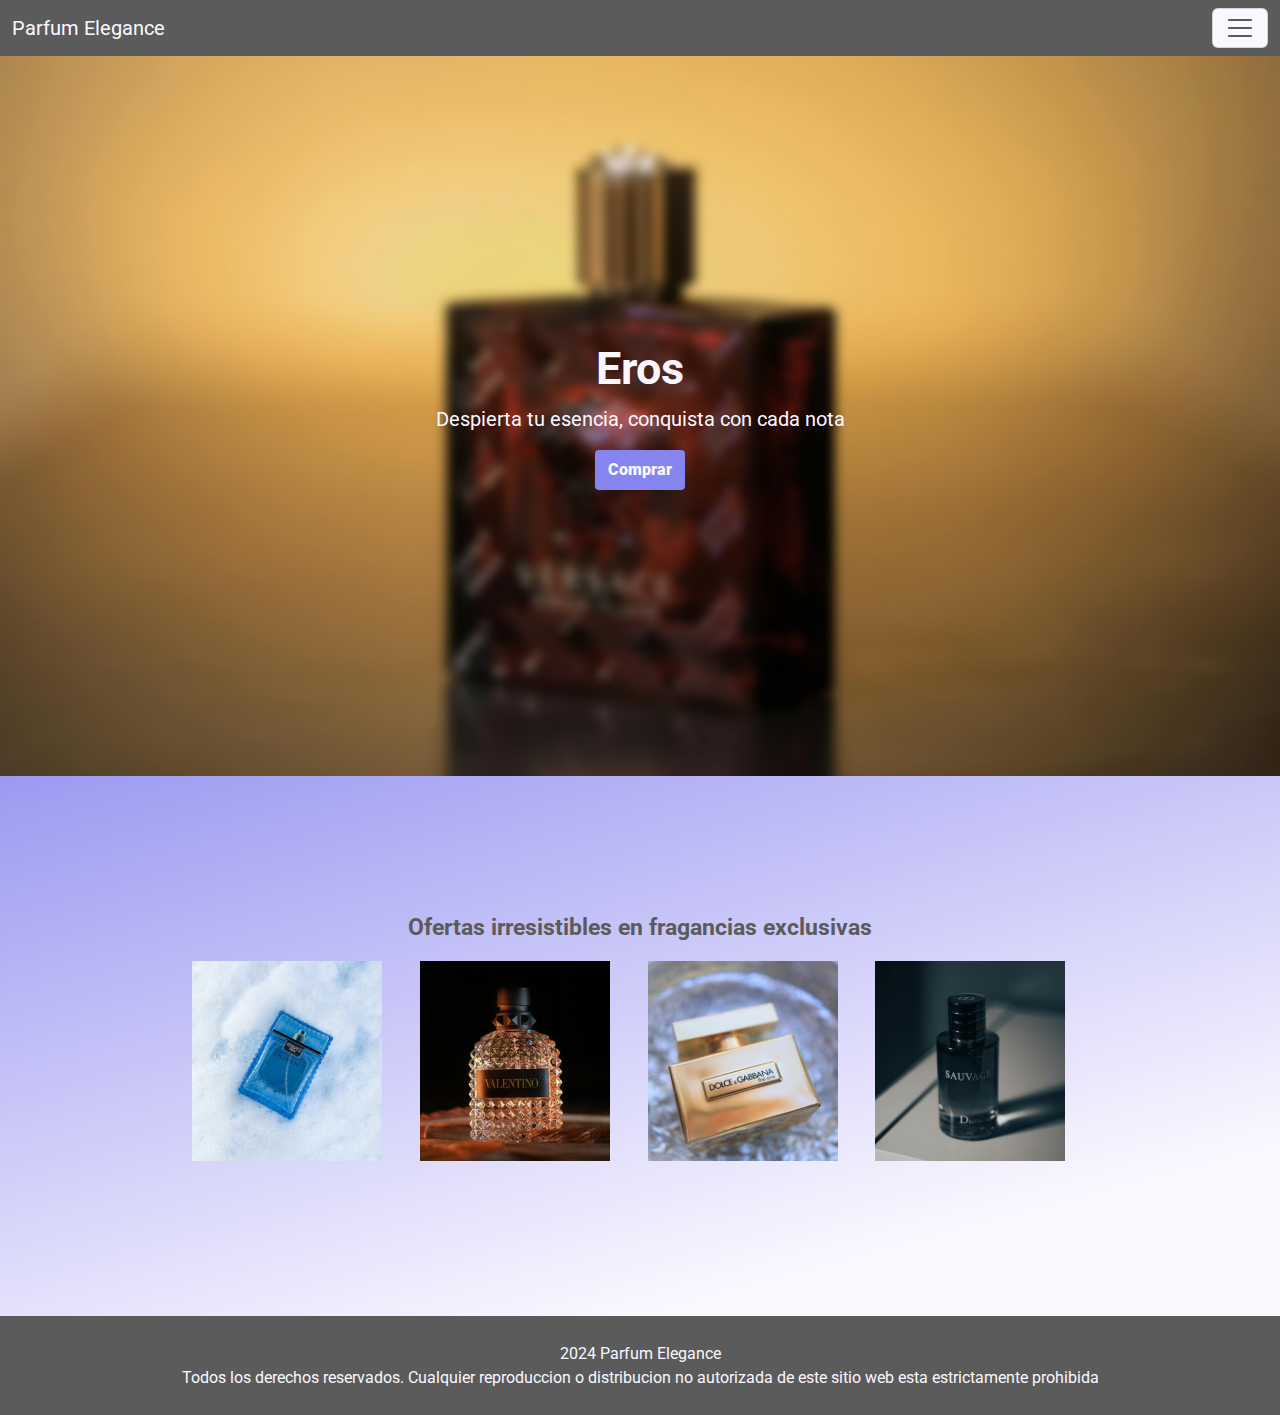
<file: index.html>
<!DOCTYPE html>
<html>
<head>
    <meta charset="UTF-8" />
    <meta name="viewport" content="width=device-width, initial-scale=1.0">
    <meta name="description" content="Descubri la escencia de lujo en Parfum Elegance, tu tienda premium de perfumes importados y seleccionados, cerca tuyo.">
    <title>Parfum Elegance</title>
    <link rel="stylesheet" href="css/styles.css">
    <link rel="preconnect" href="https://fonts.googleapis.com">
    <link rel="preconnect" href="https://fonts.gstatic.com" crossorigin>
    <link href="https://fonts.googleapis.com/css2?family=Roboto:wght@300;400;700&display=swap" rel="stylesheet">

</head>
<body>

    <!-- header y menu de navegacion con bootstrap -->
    <header>
        <nav class="navbar fixed-top">
            <div class="container-fluid">
                <a class="navbar-brand" href="index.html">Parfum Elegance</a>
                <button class="navbar-toggler" type="button" data-bs-toggle="offcanvas" data-bs-target="#offcanvasNavbar" aria-controls="offcanvasNavbar" aria-label="Toggle navigation">
                    <span class="navbar-toggler-icon"></span>
                </button>
                <div class="offcanvas offcanvas-end" tabindex="-1" id="offcanvasNavbar" aria-labelledby="offcanvasNavbarLabel">
                    <div class="offcanvas-header">
                        <h5 class="offcanvas-title" id="offcanvasNavbarLabel">Explorar</h5>
                        <button type="button" class="btn-close" data-bs-dismiss="offcanvas" aria-label="Close"></button>
                    </div>
                    <div class="offcanvas-body">
                        <ul class="navbar-nav justify-content-end flex-grow-1 pe-3">
                            <li class="nav-item">
                                <a class="nav-link active" aria-current="page" href="index.html">Inicio</a>
                            </li>
                            <li class="nav-item">
                                <a class="nav-link active" aria-current="page" href="pages/productos.html">Productos</a>
                            </li>
                            <li class="nav-item">
                                <a class="nav-link active" aria-current="page" href="pages/nosotros.html">Nosotros</a>
                            </li>
                            <li class="nav-item">
                                <a class="nav-link active" aria-current="page" href="pages/contacto.html">Contacto</a>
                            </li>
                            <li class="nav-item">
                                <a class="nav-link active" aria-current="page" href="pages/sucursales.html">Sucursales</a>
                            </li>
                        </ul>
                    </div>
                </div>
            </div>
        </nav>
    </header>
        
    <!-- seccion main -->
    <main>
        <div id="main-ad">
            <h1>Eros</h1>
            <p>Despierta tu esencia, conquista con cada nota</p>
            <button class="dance-middle">Comprar</button>
        </div>
        <section id="ofertas">
            <p>Ofertas irresistibles en fragancias exclusivas</p>
            <div id="contenedor-ofertas">
                <div class="contenedor-img">
                    <img src="assets/img/perfume1.jpg" alt="Perfume Versace">
                </div>
                <div class="contenedor-img">
                    <img src="assets/img/perfume2.jpg" alt="Perfume Valentino">
                </div>
                <div class="contenedor-img">
                    <img src="assets/img/perfume3.jpg" alt="Perfume Dolce Gabbana">
                </div>
                <div class="contenedor-img">
                    <img src="assets/img/perfume4.jpg" alt="Perfume Sauvage">
                </div>
            </div>
        </section>
    </main>
    <!-- footer -->
    <footer>
        <p>2024 Parfum Elegance</p>
        <p>Todos los derechos reservados. Cualquier reproduccion o distribucion no autorizada de este sitio web esta estrictamente prohibida</p>
    </footer>
    <!-- link de bootstrap -->
    <link href="https://cdn.jsdelivr.net/npm/bootstrap@5.3.3/dist/css/bootstrap.min.css" rel="stylesheet" integrity="sha384-QWTKZyjpPEjISv5WaRU9OFeRpok6YctnYmDr5pNlyT2bRjXh0JMhjY6hW+ALEwIH" crossorigin="anonymous">
    <!-- link de bootstrap js -->
    <script src="https://cdn.jsdelivr.net/npm/bootstrap@5.3.3/dist/js/bootstrap.bundle.min.js" integrity="sha384-YvpcrYf0tY3lHB60NNkmXc5s9fDVZLESaAA55NDzOxhy9GkcIdslK1eN7N6jIeHz" crossorigin="anonymous"></script>
</body>
</html>
</file>
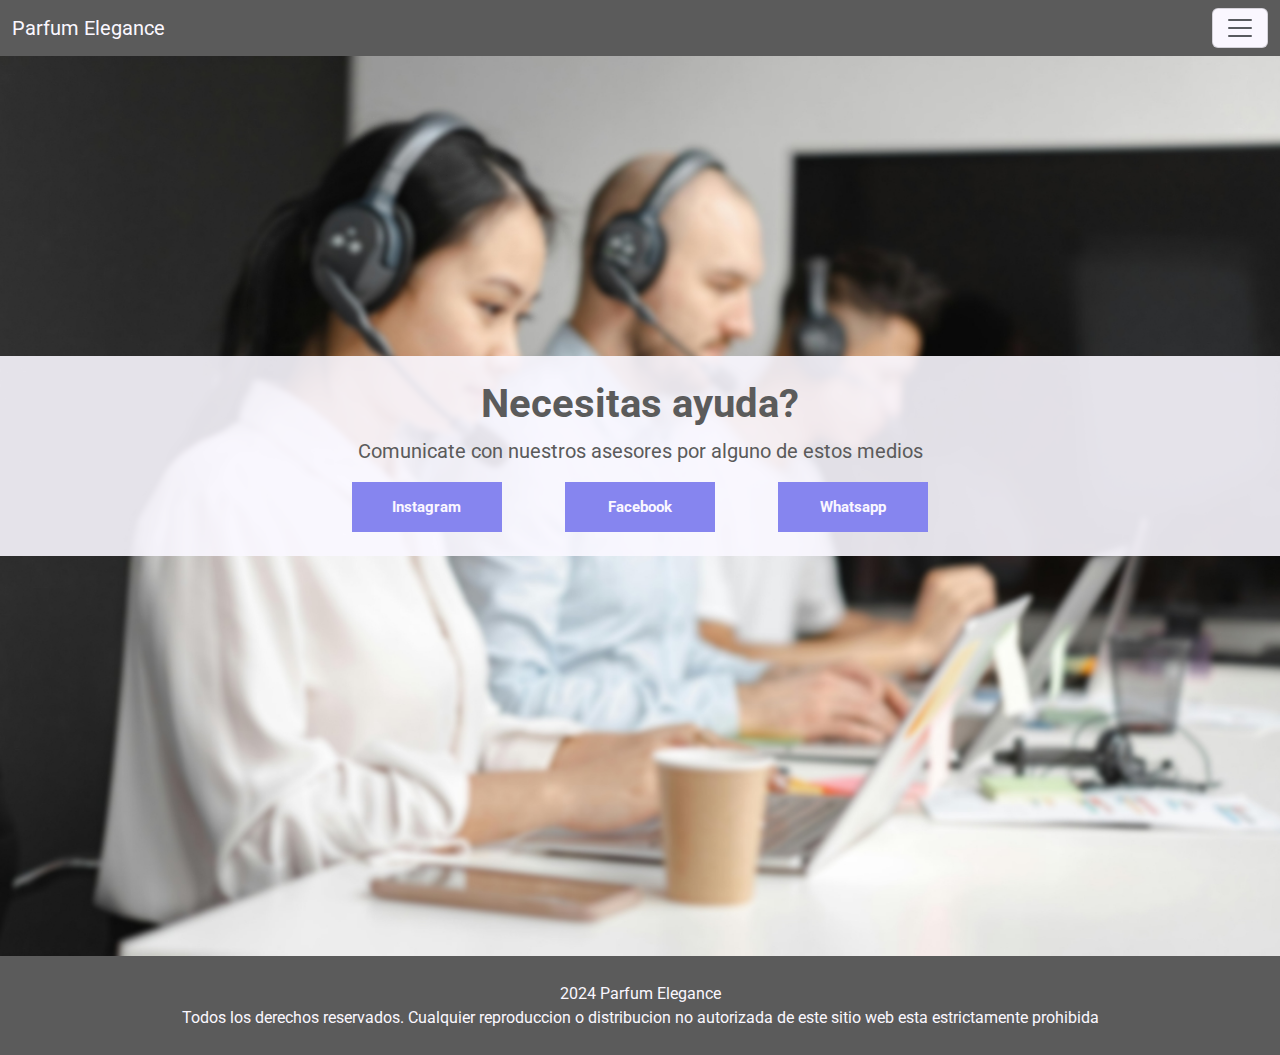
<file: pages/contacto.html>
<!DOCTYPE html>
<html>
<head>
    <meta charset="UTF-8" />
    <meta name="viewport" content="width=device-width, initial-scale=1.0">
    <title>Contacto</title>
    <link rel="stylesheet" href="../css/styles.css">
    <link rel="preconnect" href="https://fonts.googleapis.com">
    <link rel="preconnect" href="https://fonts.gstatic.com" crossorigin>
    <link href="https://fonts.googleapis.com/css2?family=Roboto:wght@300;400;700&display=swap" rel="stylesheet">

</head>
<body>
    <!-- header y menu de navegacion con bootstrap -->
    <header>
        <nav class="navbar fixed-top">
            <div class="container-fluid">
                <a class="navbar-brand" href="../index.html">Parfum Elegance</a>
                <button class="navbar-toggler" type="button" data-bs-toggle="offcanvas" data-bs-target="#offcanvasNavbar" aria-controls="offcanvasNavbar" aria-label="Toggle navigation">
                    <span class="navbar-toggler-icon"></span>
                </button>
                <div class="offcanvas offcanvas-end" tabindex="-1" id="offcanvasNavbar" aria-labelledby="offcanvasNavbarLabel">
                    <div class="offcanvas-header">
                        <h5 class="offcanvas-title" id="offcanvasNavbarLabel">Explorar</h5>
                        <button type="button" class="btn-close" data-bs-dismiss="offcanvas" aria-label="Close"></button>
                    </div>
                    <div class="offcanvas-body">
                        <ul class="navbar-nav justify-content-end flex-grow-1 pe-3">
                            <li class="nav-item">
                                <a class="nav-link active" aria-current="page" href="../index.html">Inicio</a>
                            </li>
                            <li class="nav-item">
                                <a class="nav-link active" aria-current="page" href="productos.html">Productos</a>
                            </li>
                            <li class="nav-item">
                                <a class="nav-link active" aria-current="page" href="nosotros.html">Nosotros</a>
                            </li>
                            <li class="nav-item">
                                <a class="nav-link active" aria-current="page" href="contacto.html">Contacto</a>
                            </li>
                            <li class="nav-item">
                                <a class="nav-link active" aria-current="page" href="sucursales.html">Sucursales</a>
                            </li>
                        </ul>
                    </div>
                </div>
            </div>
        </nav>
    </header>
        
    <!-- main -->
    <main id="contacto">
        <div id="contenedor-contacto">
            <h1>Necesitas ayuda?</h1>
            <p>Comunicate con nuestros asesores por alguno de estos medios</p>
            <div id="contenedor-medios">
                <button>Instagram</button>
                <button>Facebook</button>
                <button>Whatsapp</button>
            </div>
        </div>
    </main>
    <!-- footer -->
    <footer>
        <p>2024 Parfum Elegance</p>
        <p>Todos los derechos reservados. Cualquier reproduccion o distribucion no autorizada de este sitio web esta estrictamente prohibida</p>
        </footer>
<!-- link de bootstrap -->
<link href="https://cdn.jsdelivr.net/npm/bootstrap@5.3.3/dist/css/bootstrap.min.css" rel="stylesheet" integrity="sha384-QWTKZyjpPEjISv5WaRU9OFeRpok6YctnYmDr5pNlyT2bRjXh0JMhjY6hW+ALEwIH" crossorigin="anonymous"> 
<!-- link de bootstrap js -->
<script src="https://cdn.jsdelivr.net/npm/bootstrap@5.3.3/dist/js/bootstrap.bundle.min.js" integrity="sha384-YvpcrYf0tY3lHB60NNkmXc5s9fDVZLESaAA55NDzOxhy9GkcIdslK1eN7N6jIeHz" crossorigin="anonymous"></script>
</body>
</html>
</file>
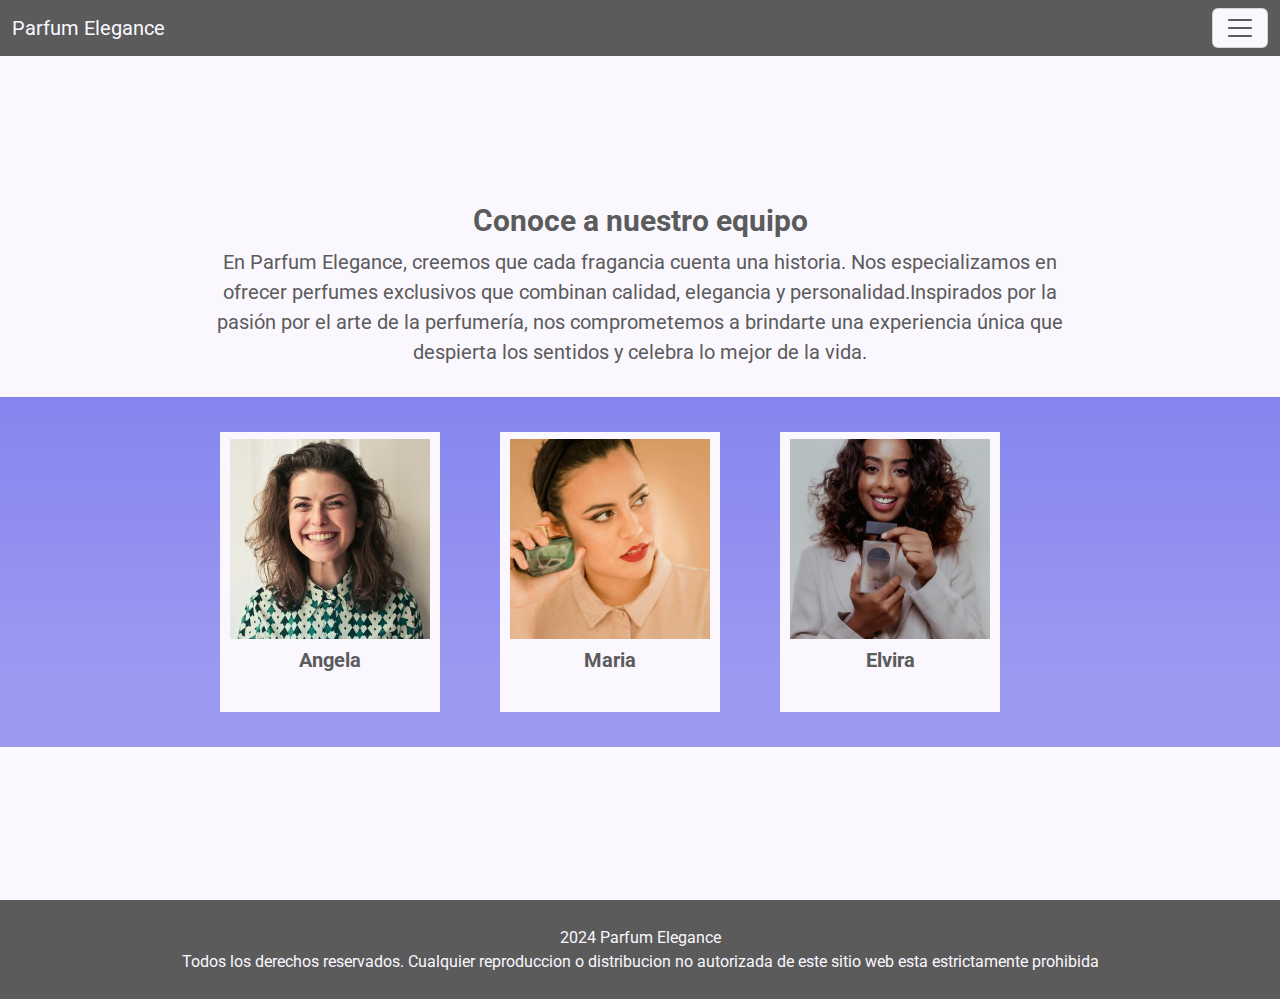
<file: pages/nosotros.html>
<!DOCTYPE html>
<html>
<head>
    <meta charset="UTF-8" />
    <meta name="viewport" content="width=device-width, initial-scale=1.0">
    <title>Nosotros</title>
    <link rel="stylesheet" href="../css/styles.css">
    <link rel="preconnect" href="https://fonts.googleapis.com">
    <link rel="preconnect" href="https://fonts.gstatic.com" crossorigin>
    <link href="https://fonts.googleapis.com/css2?family=Roboto:wght@300;400;700&display=swap" rel="stylesheet">

</head>
<body>
    <!-- header y menu de navegacion con bootstrap -->
    <header>
        <nav class="navbar fixed-top">
            <div class="container-fluid">
                <a class="navbar-brand" href="../index.html">Parfum Elegance</a>
                <button class="navbar-toggler" type="button" data-bs-toggle="offcanvas" data-bs-target="#offcanvasNavbar" aria-controls="offcanvasNavbar" aria-label="Toggle navigation">
                    <span class="navbar-toggler-icon"></span>
                </button>
                <div class="offcanvas offcanvas-end" tabindex="-1" id="offcanvasNavbar" aria-labelledby="offcanvasNavbarLabel">
                    <div class="offcanvas-header">
                        <h5 class="offcanvas-title" id="offcanvasNavbarLabel">Explorar</h5>
                        <button type="button" class="btn-close" data-bs-dismiss="offcanvas" aria-label="Close"></button>
                    </div>
                    <div class="offcanvas-body">
                        <ul class="navbar-nav justify-content-end flex-grow-1 pe-3">
                            <li class="nav-item">
                                <a class="nav-link active" aria-current="page" href="../index.html">Inicio</a>
                            </li>
                            <li class="nav-item">
                                <a class="nav-link active" aria-current="page" href="productos.html">Productos</a>
                            </li>
                            <li class="nav-item">
                                <a class="nav-link active" aria-current="page" href="nosotros.html">Nosotros</a>
                            </li>
                            <li class="nav-item">
                                <a class="nav-link active" aria-current="page" href="contacto.html">Contacto</a>
                            </li>
                            <li class="nav-item">
                                <a class="nav-link active" aria-current="page" href="sucursales.html">Sucursales</a>
                            </li>
                        </ul>
                    </div>
                </div>
            </div>
        </nav>
    </header>
        
    <!-- main -->
    <main id="nosotros">
        <h1>Conoce a nuestro equipo</h1>
        <p>En Parfum Elegance, creemos que cada fragancia cuenta una historia. Nos especializamos en ofrecer perfumes exclusivos que combinan calidad, elegancia y personalidad.Inspirados por la pasión por el arte de la perfumería, nos comprometemos a brindarte una experiencia única que despierta los sentidos y celebra lo mejor de la vida.</p>
        <section id="contenedor-asesoras">
            <div class="asesora">
                <img src="../assets/img/persona1.jpg" alt="Mujer sonriendo">
                <p>Angela</p>
            </div>
            <div class="asesora">
                <img src="../assets/img/persona2.jpg" alt="Mujer sosteniendo un perfume">
                <p>Maria</p>
            </div>
            <div class="asesora">
                <img src="../assets/img/persona3.jpg" alt="Mujer sosteniendo un perfume">
                <p>Elvira</p>
            </div>
        </section>
    </main>
    <!-- footer -->
    <footer>
        <p>2024 Parfum Elegance</p>
        <p>Todos los derechos reservados. Cualquier reproduccion o distribucion no autorizada de este sitio web esta estrictamente prohibida</p>
    </footer>
<!-- link de bootstrap -->
<link href="https://cdn.jsdelivr.net/npm/bootstrap@5.3.3/dist/css/bootstrap.min.css" rel="stylesheet" integrity="sha384-QWTKZyjpPEjISv5WaRU9OFeRpok6YctnYmDr5pNlyT2bRjXh0JMhjY6hW+ALEwIH" crossorigin="anonymous"> 
<!-- link de bootstrap js -->
<script src="https://cdn.jsdelivr.net/npm/bootstrap@5.3.3/dist/js/bootstrap.bundle.min.js" integrity="sha384-YvpcrYf0tY3lHB60NNkmXc5s9fDVZLESaAA55NDzOxhy9GkcIdslK1eN7N6jIeHz" crossorigin="anonymous"></script>
</body>
</html>
</file>
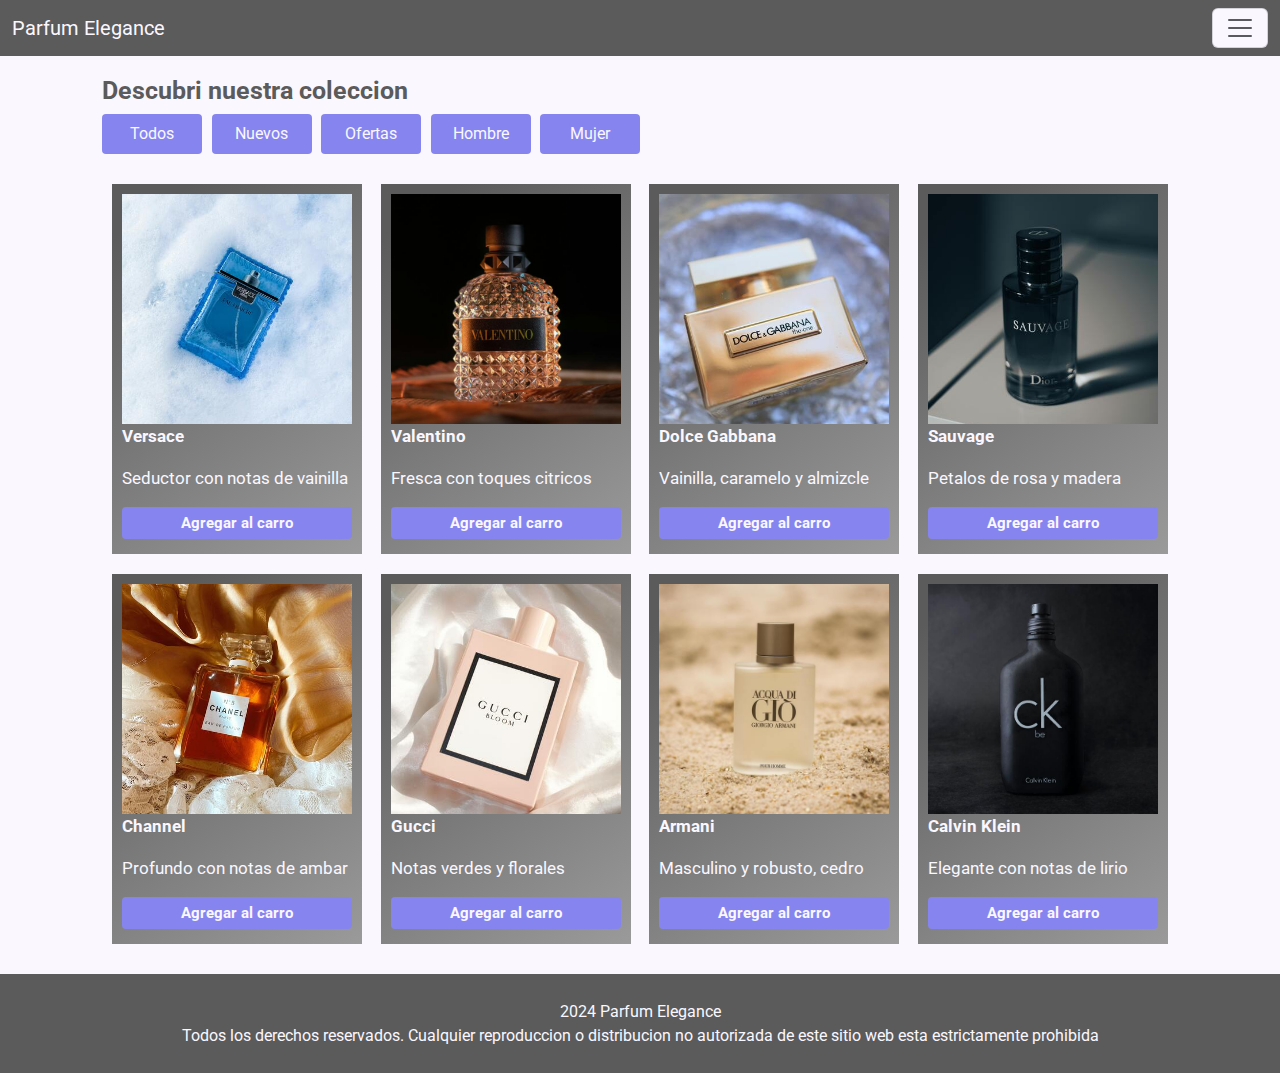
<file: pages/productos.html>
<!DOCTYPE html>
<html>
<head>
    <meta charset="UTF-8" />
    <meta name="viewport" content="width=device-width, initial-scale=1.0">
    <title>Productos</title>
    <link rel="stylesheet" href="../css/styles.css">
    <link rel="preconnect" href="https://fonts.googleapis.com">
    <link rel="preconnect" href="https://fonts.gstatic.com" crossorigin>
    <link href="https://fonts.googleapis.com/css2?family=Roboto:wght@300;400;700&display=swap" rel="stylesheet">

</head>
<body>

    <!-- header y menu de navegacion con bootstrap -->
    <header>
        <nav class="navbar fixed-top">
            <div class="container-fluid">
                <a class="navbar-brand" href="../index.html">Parfum Elegance</a>
                <button class="navbar-toggler" type="button" data-bs-toggle="offcanvas" data-bs-target="#offcanvasNavbar" aria-controls="offcanvasNavbar" aria-label="Toggle navigation">
                    <span class="navbar-toggler-icon"></span>
                </button>
                <div class="offcanvas offcanvas-end" tabindex="-1" id="offcanvasNavbar" aria-labelledby="offcanvasNavbarLabel">
                    <div class="offcanvas-header">
                        <h5 class="offcanvas-title" id="offcanvasNavbarLabel">Explorar</h5>
                        <button type="button" class="btn-close" data-bs-dismiss="offcanvas" aria-label="Close"></button>
                    </div>
                    <div class="offcanvas-body">
                        <ul class="navbar-nav justify-content-end flex-grow-1 pe-3">
                            <li class="nav-item">
                                <a class="nav-link active" aria-current="page" href="../index.html">Inicio</a>
                            </li>
                            <li class="nav-item">
                                <a class="nav-link active" aria-current="page" href="productos.html">Productos</a>
                            </li>
                            <li class="nav-item">
                                <a class="nav-link active" aria-current="page" href="nosotros.html">Nosotros</a>
                            </li>
                            <li class="nav-item">
                                <a class="nav-link active" aria-current="page" href="contacto.html">Contacto</a>
                            </li>
                            <li class="nav-item">
                                <a class="nav-link active" aria-current="page" href="sucursales.html">Sucursales</a>
                            </li>
                        </ul>
                    </div>
                </div>
            </div>
        </nav>
    </header>
        
    <main id="main-productos">
        <section id="titulo">
            <h1>Descubri nuestra coleccion</h1>
            <div id="filtros">
                <button>Todos</button>
                <button>Nuevos</button>
                <button>Ofertas</button>
                <button>Hombre</button>
                <button>Mujer</button>
            </div>
        </section>
        <section id="productos">
            <div class="contenedor-producto">
                <img src="../assets/img/perfume1.jpg" alt="Perfume Versace">
                <p class="nombre-producto">Versace</p>
                <p class="info-producto">Seductor con notas de vainilla</p>
                <button class="boton-compra">Agregar al carro</button>
            </div>
            <div class="contenedor-producto">
                <img src="../assets/img/perfume2.jpg" alt="Perfume Valentino">
                <p class="nombre-producto">Valentino</p>
                <p class="info-producto">Fresca con toques citricos</p>
                <button class="boton-compra">Agregar al carro</button>
            </div>
            <div class="contenedor-producto">
                <img src="../assets/img/perfume3.jpg" alt="Perfume Dolce Gabbana">
                <p class="nombre-producto">Dolce Gabbana</p>
                <p class="info-producto">Vainilla, caramelo y almizcle</p>
                <button class="boton-compra">Agregar al carro</button>
            </div>
            <div class="contenedor-producto">
                <img src="../assets/img/perfume4.jpg" alt="Perfume Sauvage">
                <p class="nombre-producto">Sauvage</p>
                <p class="info-producto">Petalos de rosa y madera</p>
                <button class="boton-compra">Agregar al carro</button>
            </div>
            <div class="contenedor-producto">
                <img src="../assets/img/perfume5.jpg" alt="Perfume Channel">
                <p class="nombre-producto">Channel</p>
                <p class="info-producto">Profundo con notas de ambar</p>
                <button class="boton-compra">Agregar al carro</button>
            </div>
            <div class="contenedor-producto">
                <img src="../assets/img/perfume6.jpg" alt="Perfume Gucci">
                <p class="nombre-producto">Gucci</p>
                <p class="info-producto">Notas verdes y florales</p>
                <button class="boton-compra">Agregar al carro</button>
            </div>
            <div class="contenedor-producto">
                <img src="../assets/img/perfume7.jpg" alt="Perfume Armani">
                <p class="nombre-producto">Armani</p>
                <p class="info-producto">Masculino y robusto, cedro</p>
                <button class="boton-compra">Agregar al carro</button>
            </div>
            <div class="contenedor-producto">
                <img src="../assets/img/perfume8.jpg" alt="Perfume Calvin Klein">
                <p class="nombre-producto">Calvin Klein</p>
                <p class="info-producto">Elegante con notas de lirio</p>
                <button class="boton-compra">Agregar al carro</button>
            </div>
        </section>
    </main>
        <!-- footer -->
        <footer>
            <p>2024 Parfum Elegance</p>
            <p>Todos los derechos reservados. Cualquier reproduccion o distribucion no autorizada de este sitio web esta estrictamente prohibida</p>
        </footer>
    <!-- link de bootstrap -->
<link href="https://cdn.jsdelivr.net/npm/bootstrap@5.3.3/dist/css/bootstrap.min.css" rel="stylesheet" integrity="sha384-QWTKZyjpPEjISv5WaRU9OFeRpok6YctnYmDr5pNlyT2bRjXh0JMhjY6hW+ALEwIH" crossorigin="anonymous"> 
<!-- link de bootstrap js -->
<script src="https://cdn.jsdelivr.net/npm/bootstrap@5.3.3/dist/js/bootstrap.bundle.min.js" integrity="sha384-YvpcrYf0tY3lHB60NNkmXc5s9fDVZLESaAA55NDzOxhy9GkcIdslK1eN7N6jIeHz" crossorigin="anonymous"></script>
</body>
</html>
</file>
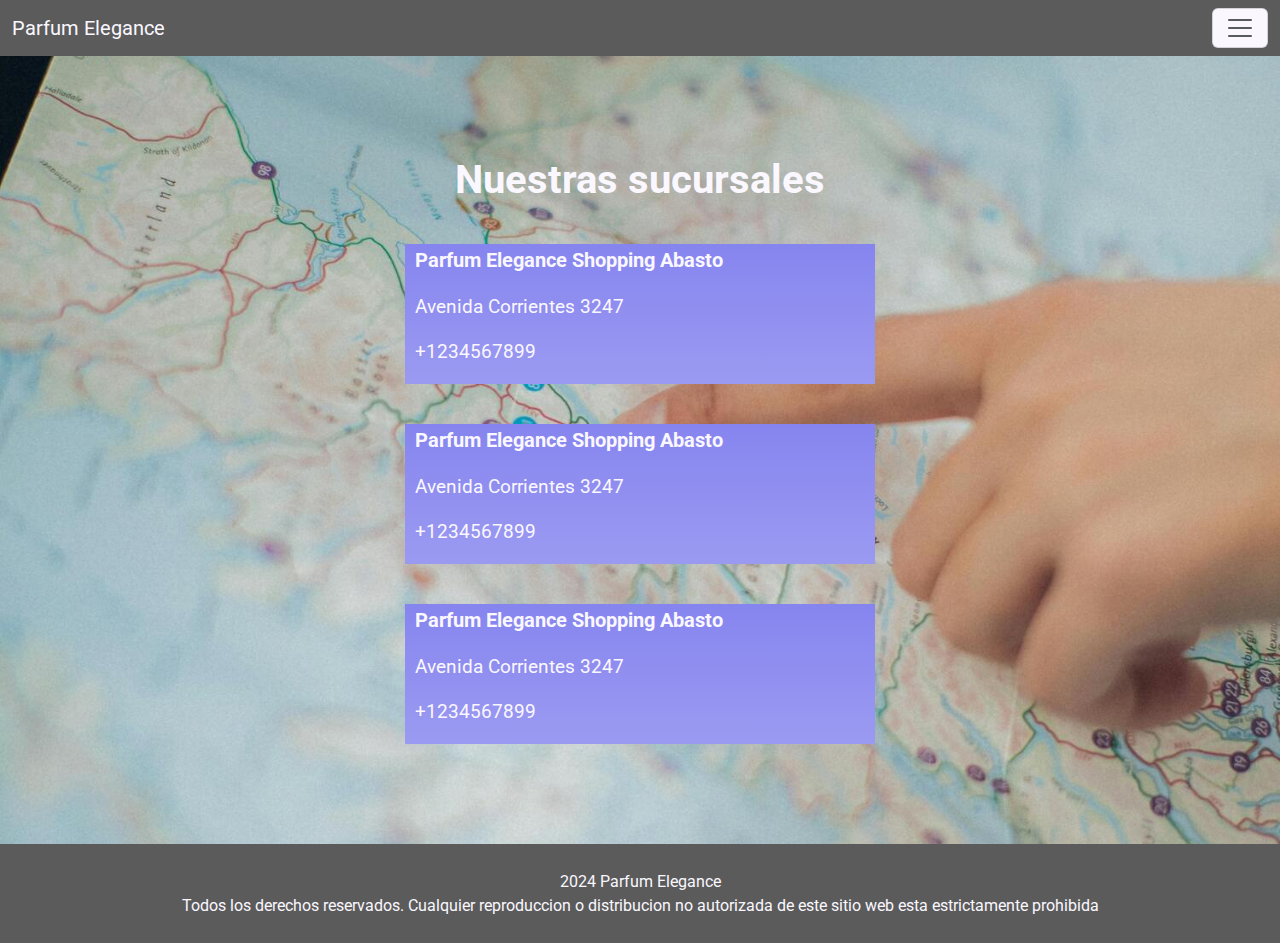
<file: pages/sucursales.html>
<!DOCTYPE html>
<html>
<head>
    <meta charset="UTF-8" />
    <meta name="viewport" content="width=device-width, initial-scale=1.0">
    <title>Sucursales</title>
    <link rel="stylesheet" href="../css/styles.css">
    <link rel="preconnect" href="https://fonts.googleapis.com">
    <link rel="preconnect" href="https://fonts.gstatic.com" crossorigin>
    <link href="https://fonts.googleapis.com/css2?family=Roboto:wght@300;400;700&display=swap" rel="stylesheet">

</head>
<body>
    <!-- header y menu de navegacion con bootstrap -->
    <header>
        <nav class="navbar fixed-top">
            <div class="container-fluid">
                <a class="navbar-brand" href="../index.html">Parfum Elegance</a>
                <button class="navbar-toggler" type="button" data-bs-toggle="offcanvas" data-bs-target="#offcanvasNavbar" aria-controls="offcanvasNavbar" aria-label="Toggle navigation">
                    <span class="navbar-toggler-icon"></span>
                </button>
                <div class="offcanvas offcanvas-end" tabindex="-1" id="offcanvasNavbar" aria-labelledby="offcanvasNavbarLabel">
                    <div class="offcanvas-header">
                        <h5 class="offcanvas-title" id="offcanvasNavbarLabel">Explorar</h5>
                        <button type="button" class="btn-close" data-bs-dismiss="offcanvas" aria-label="Close"></button>
                    </div>
                    <div class="offcanvas-body">
                        <ul class="navbar-nav justify-content-end flex-grow-1 pe-3">
                            <li class="nav-item">
                                <a class="nav-link active" aria-current="page" href="../index.html">Inicio</a>
                            </li>
                            <li class="nav-item">
                                <a class="nav-link active" aria-current="page" href="productos.html">Productos</a>
                            </li>
                            <li class="nav-item">
                                <a class="nav-link active" aria-current="page" href="nosotros.html">Nosotros</a>
                            </li>
                            <li class="nav-item">
                                <a class="nav-link active" aria-current="page" href="contacto.html">Contacto</a>
                            </li>
                            <li class="nav-item">
                                <a class="nav-link active" aria-current="page" href="sucursales.html">Sucursales</a>
                            </li>
                        </ul>
                    </div>
                </div>
            </div>
        </nav>
    </header>
    <!-- main -->
    <main id="ubicacion">
        <h1>Nuestras sucursales</h1>
        <div id="contenedor-direcciones">
            <div class="sucursal">
                <p class="nombre-local">Parfum Elegance Shopping Abasto</p>
                <p>Avenida Corrientes 3247</p>
                <p>+1234567899</p>
            </div>
            <div class="sucursal">
                <p class="nombre-local">Parfum Elegance Shopping Abasto</p>
                <p>Avenida Corrientes 3247</p>
                <p>+1234567899</p>
            </div>
            <div class="sucursal">
                <p class="nombre-local">Parfum Elegance Shopping Abasto</p>
                <p>Avenida Corrientes 3247</p>
                <p>+1234567899</p>
            </div>
        </div>        
    </main>
    <!-- footer -->
    <footer>
        <p>2024 Parfum Elegance</p>
        <p>Todos los derechos reservados. Cualquier reproduccion o distribucion no autorizada de este sitio web esta estrictamente prohibida</p>
        </footer>
<!-- link de bootstrap -->
<link href="https://cdn.jsdelivr.net/npm/bootstrap@5.3.3/dist/css/bootstrap.min.css" rel="stylesheet" integrity="sha384-QWTKZyjpPEjISv5WaRU9OFeRpok6YctnYmDr5pNlyT2bRjXh0JMhjY6hW+ALEwIH" crossorigin="anonymous">
<!-- link de bootstrap js -->
<script src="https://cdn.jsdelivr.net/npm/bootstrap@5.3.3/dist/js/bootstrap.bundle.min.js" integrity="sha384-YvpcrYf0tY3lHB60NNkmXc5s9fDVZLESaAA55NDzOxhy9GkcIdslK1eN7N6jIeHz" crossorigin="anonymous"></script>
</body>
</html>
</file>
<file: css/styles.css>
* {
  padding: 0%;
  margin: 0%;
  font-family: Roboto;
}

html, body {
  width: 100%;
}

.navbar {
  background-color: #5b5b5b;
}
.navbar .container-fluid .navbar-brand {
  color: #faf7ff;
  font-size: 20px;
}
.navbar .container-fluid .navbar-toggler {
  background-color: #faf7ff;
}
.navbar .container-fluid .offcanvas .offcanvas-body, .navbar .container-fluid .offcanvas .offcanvas-header {
  background-color: #faf7ff;
  color: #5b5b5b;
}

main {
  padding-top: 56px;
  display: flex;
  flex-direction: column;
}
main #main-ad {
  background-image: url(../assets/img/eros-perfume-img.jpg);
  background-size: cover;
  background-position: center;
  height: 80vh;
  width: 100%;
  color: #faf7ff;
  display: flex;
  flex-direction: column;
  justify-content: center;
  align-items: center;
}
main #main-ad h1 {
  font-size: 45px;
  font-weight: bold;
  text-align: center;
}
main #main-ad p {
  font-size: 20px;
  text-align: center;
}
main #ofertas {
  height: 60vh;
  background-image: linear-gradient(165deg, #9b9af1, #faf7ff 80%);
  color: #5b5b5b;
  display: flex;
  flex-direction: column;
  justify-content: center;
  align-items: center;
  padding-bottom: 50px;
  padding-top: 30px;
}
main #ofertas p {
  font-size: 23px;
  font-weight: bold;
  text-align: center;
  animation: hu__hu__ infinite 2s ease-in-out;
}
main #ofertas #contenedor-ofertas {
  width: 70vw;
  max-width: 950px;
  display: grid;
  grid-template-columns: repeat(4, 1fr);
  gap: 15px;
  animation: hu__hu__ infinite 2s ease-in-out;
}
main #ofertas #contenedor-ofertas .contenedor-img {
  height: 200px;
  width: 190px;
}
main #ofertas #contenedor-ofertas .contenedor-img img {
  height: 100%;
  width: 100%;
  object-fit: cover;
}

#nosotros {
  text-align: center;
  padding-top: 100px;
  padding-bottom: 50px;
  background-color: #faf7ff;
  color: #5b5b5b;
  display: flex;
  flex-direction: column;
  justify-content: center;
  align-items: center;
  height: 100vh;
}
#nosotros h1 {
  font-size: 30px;
  font-weight: bold;
  display: block;
}
#nosotros p {
  width: 70vw;
  font-size: 20px;
  padding-left: 10px;
  padding-right: 10px;
  display: block;
  margin-bottom: 30px;
}
#nosotros #contenedor-asesoras {
  background-image: linear-gradient(to bottom, #8685ef, #9b9af1 80%);
  height: 350px;
  display: flex;
  justify-content: center;
  align-items: center;
  width: 100%;
}
#nosotros #contenedor-asesoras .asesora {
  padding-left: 10px;
  padding-right: 10px;
  height: 280px;
  display: flex;
  flex-direction: column;
  justify-content: space-evenly;
  align-items: center;
  margin-right: 60px;
  background-color: #faf7ff;
  transition: transform 0.5s ease;
}
#nosotros #contenedor-asesoras .asesora:hover {
  transform: scale(1.2);
}
#nosotros #contenedor-asesoras .asesora img {
  height: 200px;
  width: 200px;
  object-fit: cover;
}
#nosotros #contenedor-asesoras .asesora p {
  font-weight: bold;
  width: auto;
}

#main-productos {
  width: 100%;
  background: #faf7ff;
  padding-top: 56px;
  padding-left: 8%;
  padding-right: 8%;
  display: flex;
  flex-direction: column;
}
#main-productos #titulo {
  width: 100%;
  padding-top: 20px;
}
#main-productos #titulo h1 {
  font-size: 25px;
  font-weight: bold;
  color: #5b5b5b;
}
#main-productos #titulo #filtros {
  width: 50%;
  max-width: 600px;
  display: flex;
  justify-content: space-between;
}
#main-productos #productos {
  width: 100%;
  height: 80%;
  padding-top: 30px;
  padding-bottom: 30px;
  margin: 0 auto;
  display: grid;
  grid-template-columns: repeat(4, 1fr);
  grid-template-rows: repeat(2, 1fr);
  row-gap: 20px;
  justify-content: center;
  justify-items: center;
  text-align: center;
}
#main-productos #productos .contenedor-producto {
  background-image: linear-gradient(145deg, #5b5b5b 10%, #9a9a9a);
  color: #faf7ff;
  text-align: center;
  height: 370px;
  width: 250px;
  display: flex;
  flex-direction: column;
  align-items: flex-start;
  padding: 10px;
}
#main-productos #productos .contenedor-producto img {
  height: 230px;
  width: 100%;
  object-fit: cover;
}
#main-productos #productos .contenedor-producto .nombre-producto {
  font-size: 17px;
  font-weight: bold;
  text-align: left;
}
#main-productos #productos .contenedor-producto .info-producto {
  font-size: 17px;
  text-align: left;
}

#ubicacion {
  background-image: url(../assets/img/imagen-ubicacion.jpg);
  background-size: cover;
  background-position: center;
  margin-top: 56px;
  padding-top: 100px;
  padding-bottom: 100px;
}
#ubicacion h1 {
  text-align: center;
  font-weight: bold;
  margin-bottom: 40px;
  color: #faf7ff;
}
#ubicacion #contenedor-direcciones {
  display: flex;
  flex-direction: column;
  justify-content: space-between;
  align-items: center;
  height: 500px;
  width: 50vw;
  margin: 0 auto;
  text-align: center;
}
#ubicacion #contenedor-direcciones .sucursal {
  background-image: linear-gradient(to bottom, #8685ef, #9b9af1);
  color: #faf7ff;
  width: 470px;
  height: 140px;
  font-size: 14px;
  text-align: left;
  display: flex;
  flex-direction: column;
  justify-content: space-evenly;
  padding-left: 10px;
  transition: transform 0.5s ease;
}
#ubicacion #contenedor-direcciones .sucursal:hover {
  transform: scale(1.2);
}
#ubicacion #contenedor-direcciones .sucursal p {
  font-size: 19px;
}
#ubicacion #contenedor-direcciones .sucursal .nombre-local {
  font-size: 20px;
  font-weight: bold;
}

#contacto {
  background-image: url(../assets/img/imagen-contacto.jpg);
  background-size: cover;
  background-position: center;
  margin-top: 56px;
  padding-top: 300px;
  padding-bottom: 244px;
  height: 100vh;
}
#contacto #contenedor-contacto {
  background-color: rgba(250, 247, 255, 0.9);
  color: #5b5b5b;
  text-align: center;
  height: 200px;
  padding-top: 10px;
  padding-bottom: 10px;
  display: flex;
  flex-direction: column;
  justify-content: center;
  align-items: center;
}
#contacto #contenedor-contacto h1 {
  font-weight: bold;
}
#contacto #contenedor-contacto p {
  font-size: 20px;
}
#contacto #contenedor-contacto #contenedor-medios {
  width: 50%;
  margin: 0 auto;
  text-align: center;
  display: flex;
  justify-content: space-around;
}

#main-ad button {
  cursor: pointer;
  border: 0;
  height: 40px;
  width: 90px;
  border-radius: 4px;
  font-family: Roboto;
  font-size: 16px;
  display: inline-block;
  font-weight: 900;
  background-color: #8685ef;
  color: #faf7ff;
}
#main-ad button:hover {
  animation: danceMiddle 0.8s ease-in-out forwards;
  animation-iteration-count: 1;
}

#filtros button {
  cursor: pointer;
  width: 100px;
  height: 40px;
  border: none;
  border-radius: 4px;
  background-color: #8685ef;
  color: #faf7ff;
}

.boton-compra {
  cursor: pointer;
  height: 32px;
  width: 100%;
  border: none;
  border-radius: 4px;
  font-weight: bold;
  font-size: 15px;
  background-color: #8685ef;
  color: #faf7ff;
}
.boton-compra:hover {
  animation: danceMiddle 0.8s ease-in-out forwards;
  animation-iteration-count: 1;
}

#contenedor-medios button {
  cursor: pointer;
  font-size: 15px;
  font-weight: bold;
  border: none;
  width: 150px;
  height: 50px;
  margin-right: 20px;
  margin-left: 20px;
  padding-left: 10px;
  padding-right: 10px;
  background-color: #8685ef;
  color: #faf7ff;
}
#contenedor-medios button:hover {
  animation: danceMiddle 0.8s ease-in-out forwards;
  animation-iteration-count: 1;
}

footer {
  background-color: #5b5b5b;
  color: #faf7ff;
  height: 11vh;
  display: flex;
  flex-direction: column;
  justify-content: center;
  align-items: center;
}
footer p {
  margin: 0;
}

@media only screen and (max-width: 1227px) and (min-width: 767px) {
  #contenedor-ofertas {
    width: 80vw;
  }
}
@media only screen and (max-width: 980px) and (min-width: 497px) {
  main #ofertas {
    height: 700px;
  }
  main #ofertas #contenedor-ofertas {
    width: 55vw;
    grid-template-columns: repeat(2, 1fr);
    grid-template-rows: repeat(2, 1fr);
    justify-items: center;
    justify-content: center;
    margin: 0 auto;
    row-gap: 30px;
  }
  main #ofertas #contenedor-ofertas .contenedor-img {
    height: 250px;
    width: 240px;
  }
  footer p {
    font-size: 13px;
    text-align: center;
  }
}
@media only screen and (max-width: 496px) and (min-width: 425px) {
  main #main-ad {
    height: 60vh;
    width: 100vw;
  }
  main #main-ad p {
    width: 70vw;
  }
  main #ofertas {
    height: 600px;
  }
  main #ofertas #contenedor-ofertas {
    width: 55vw;
    grid-template-columns: repeat(2, 1fr);
    grid-template-rows: repeat(2, 1fr);
    justify-items: center;
    justify-content: center;
    margin: 0 auto;
    row-gap: 30px;
  }
  main #ofertas #contenedor-ofertas .contenedor-img {
    height: 200px;
    width: 190px;
  }
  footer p {
    font-size: 12px;
    text-align: center;
  }
}
@media only screen and (max-width: 424px) and (min-width: 320px) {
  main #ofertas {
    height: 500px;
    padding: 0;
  }
  main #ofertas #contenedor-ofertas {
    grid-template-columns: repeat(2, 1fr);
    grid-template-rows: repeat(2, 1fr);
    justify-items: center;
    justify-content: center;
    margin: 0 auto;
  }
  main #ofertas #contenedor-ofertas .contenedor-img {
    height: 150px;
    width: 140px;
  }
  footer {
    height: 15vh;
  }
  footer p {
    font-size: 11px;
    text-align: center;
  }
}
@media only screen and (max-width: 1264px) and (min-width: 1084px) {
  #main-productos {
    padding-left: 2%;
    padding-right: 2%;
  }
  #main-productos #titulo #filtros {
    width: 70%;
  }
}
@media only screen and (max-width: 1083px) and (min-width: 700px) {
  #main-productos {
    height: 1800px;
  }
  #main-productos #titulo {
    text-align: center;
  }
  #main-productos #titulo #filtros {
    max-width: none;
    width: 100%;
    justify-content: center;
    column-gap: 15px;
  }
  #main-productos #productos {
    height: 95%;
    grid-template-columns: repeat(2, 1fr);
    grid-template-rows: repeat(4, 1fr);
  }
}
@media only screen and (max-width: 700px) and (min-width: 546px) {
  #main-productos {
    height: 1800px;
    padding-left: 3%;
    padding-right: 3%;
  }
  #main-productos #titulo {
    text-align: center;
  }
  #main-productos #titulo #filtros {
    max-width: none;
    width: 100%;
    justify-content: center;
    column-gap: 15px;
  }
  #main-productos #titulo #filtros #filtros button {
    width: 70px;
  }
  #main-productos #productos {
    height: 95%;
    grid-template-columns: repeat(2, 1fr);
    grid-template-rows: repeat(4, 1fr);
  }
}
@media only screen and (max-width: 545px) and (min-width: 320px) {
  #main-productos {
    height: 3300px;
    padding-left: 3%;
    padding-right: 3%;
  }
  #main-productos #titulo {
    text-align: center;
  }
  #main-productos #titulo #filtros {
    width: 100%;
    justify-content: space-between;
  }
  #main-productos #titulo #filtros button {
    width: 70px;
    height: 30px;
    font-size: 14px;
  }
  #main-productos #productos {
    padding-top: 70px;
    height: 95%;
    display: flex;
    flex-direction: column;
    align-items: center;
  }
  #main-productos #productos .contenedor-producto {
    height: 370px;
    width: 250px;
  }
  #main-productos #productos .contenedor-producto .contenedor-producto img {
    height: 230px;
  }
  footer p {
    font-size: 13px;
    text-align: center;
  }
}
@media only screen and (max-width: 1024px) {
  #nosotros p {
    font-size: 16px;
  }
  #nosotros #contenedor-asesoras {
    justify-content: space-evenly;
  }
  #nosotros #contenedor-asesoras .asesora {
    margin: 0;
  }
}
@media only screen and (max-width: 679px) and (min-width: 530px) {
  #nosotros #contenedor-asesoras .asesora {
    height: 230px;
  }
  #nosotros #contenedor-asesoras .asesora .asesora img {
    height: 150px;
    width: 150px;
  }
}
@media only screen and (max-width: 529px) {
  #nosotros {
    justify-content: space-between;
    height: 1250px;
    padding-bottom: 0px;
  }
  #nosotros #contenedor-asesoras {
    height: 1000px;
    flex-direction: column;
  }
}
@media only screen and (max-width: 953px) {
  #ubicacion #contenedor-direcciones {
    width: 80vw;
  }
  #ubicacion #contenedor-direcciones .sucursal {
    width: 100%;
  }
}
@media only screen and (max-width: 402px) {
  #ubicacion #contenedor-direcciones .sucursal {
    height: 155px;
  }
}
@media only screen and (max-width: 578px) and (min-width: 425px) {
  #contacto #contenedor-contacto #contenedor-medios {
    width: 100%;
  }
  #contacto #contenedor-contacto #contenedor-medios #contenedor-medios button {
    width: 100px;
  }
}
@media only screen and (max-width: 425px) {
  #contacto #contenedor-contacto {
    padding-left: 5px;
    padding-right: 5px;
  }
  #contacto #contenedor-contacto #contenedor-contacto p {
    font-size: 16px;
  }
  #contacto #contenedor-contacto #contenedor-medios {
    width: 100%;
    justify-content: center;
  }
  footer p {
    font-size: 13px;
    text-align: center;
  }
}
.hu__hu__ {
  animation: hu__hu__ infinite 2s ease-in-out;
}

@keyframes hu__hu__ {
  50% {
    transform: translateY(30px);
  }
}
.danceMiddle {
  animation-name: danceMiddle;
}

@keyframes danceMiddle {
  16% {
    transform: skew(-14deg);
  }
  33% {
    transform: skew(12deg);
  }
  49% {
    transform: skew(-8deg);
  }
  66% {
    transform: skew(6deg);
  }
  83% {
    transform: skew(-4deg);
  }
}

/*# sourceMappingURL=styles.css.map */
</file>
